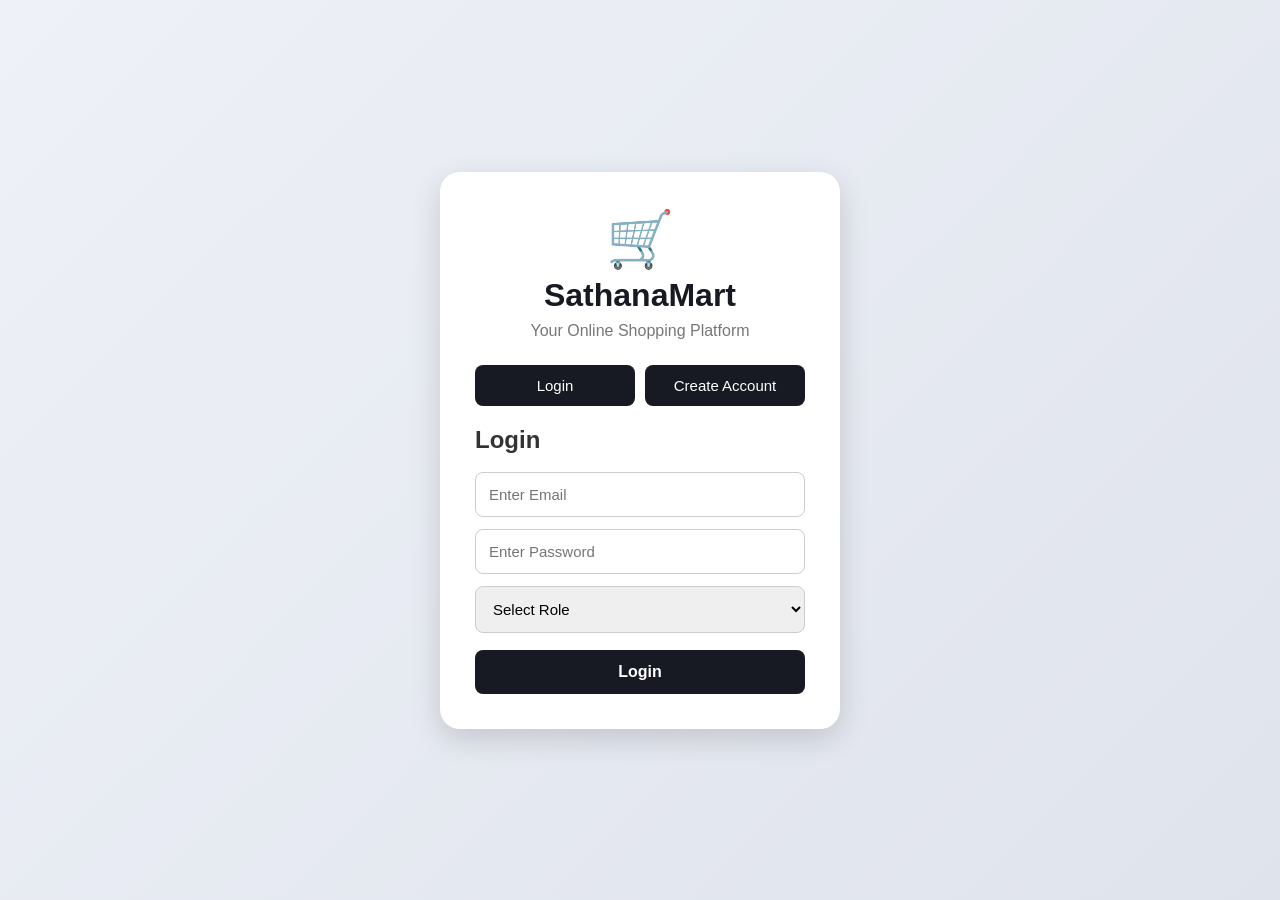
<file: onlineMart/index.html>
<!DOCTYPE html>
<html lang="en">

<head>

    <meta charset="UTF-8">

    <meta
        name="viewport"
        content="width=device-width, initial-scale=1.0">

    <title>SathanaMart</title>

    <link
        rel="stylesheet"
        href="style.css">

</head>

<body>

    <div class="container">

        <div class="logo">🛒</div>

        <h1>SathanaMart</h1>

        <p class="subtitle">
            Your Online Shopping Platform
        </p>


        <!-- LOGIN / CREATE ACCOUNT BUTTONS -->

        <div class="top-buttons">

            <button
                id="loginTab"
                class="tab active"
                onclick="showLogin()">

                Login

            </button>


            <button
                id="registerTab"
                class="tab"
                onclick="showRegister()">

                Create Account

            </button>

        </div>


        <!-- MESSAGE -->

        <div id="message"></div>


        <!-- LOGIN -->

        <div id="loginBox">

            <h2>Login</h2>


            <input
                type="email"
                id="loginEmail"
                placeholder="Enter Email">


            <input
                type="password"
                id="loginPassword"
                placeholder="Enter Password">


            <select id="loginRole">

                <option value="">
                    Select Role
                </option>

                <option value="Buyer">
                    Buyer
                </option>

                <option value="Seller">
                    Seller
                </option>

                <option value="Admin">
                    Admin
                </option>

            </select>


            <button
                class="main-button"
                onclick="login()">

                Login

            </button>

        </div>


        <!-- CREATE ACCOUNT -->

        <div
            id="registerBox"
            style="display:none;">

            <h2>Create Account</h2>


            <input
                type="text"
                id="name"
                placeholder="Enter Name">


            <input
                type="email"
                id="email"
                placeholder="Enter Email">


            <input
                type="password"
                id="password"
                placeholder="Create Password">


            <input
                type="password"
                id="confirmPassword"
                placeholder="Confirm Password">


            <select id="role">

                <option value="">
                    Select Role
                </option>

                <option value="Buyer">
                    Buyer
                </option>

                <option value="Seller">
                    Seller
                </option>

                <option value="Admin">
                    Admin
                </option>

            </select>


            <button
                class="main-button"
                onclick="createAccount()">

                Create Account

            </button>

        </div>


        <!-- BACK TO LOGIN -->

        <button
            id="backLoginButton"
            onclick="showLogin()"
            style="display:none;">

            Back to Login

        </button>

    </div>


    <script src="script.js"></script>

</body>

</html>
</file>
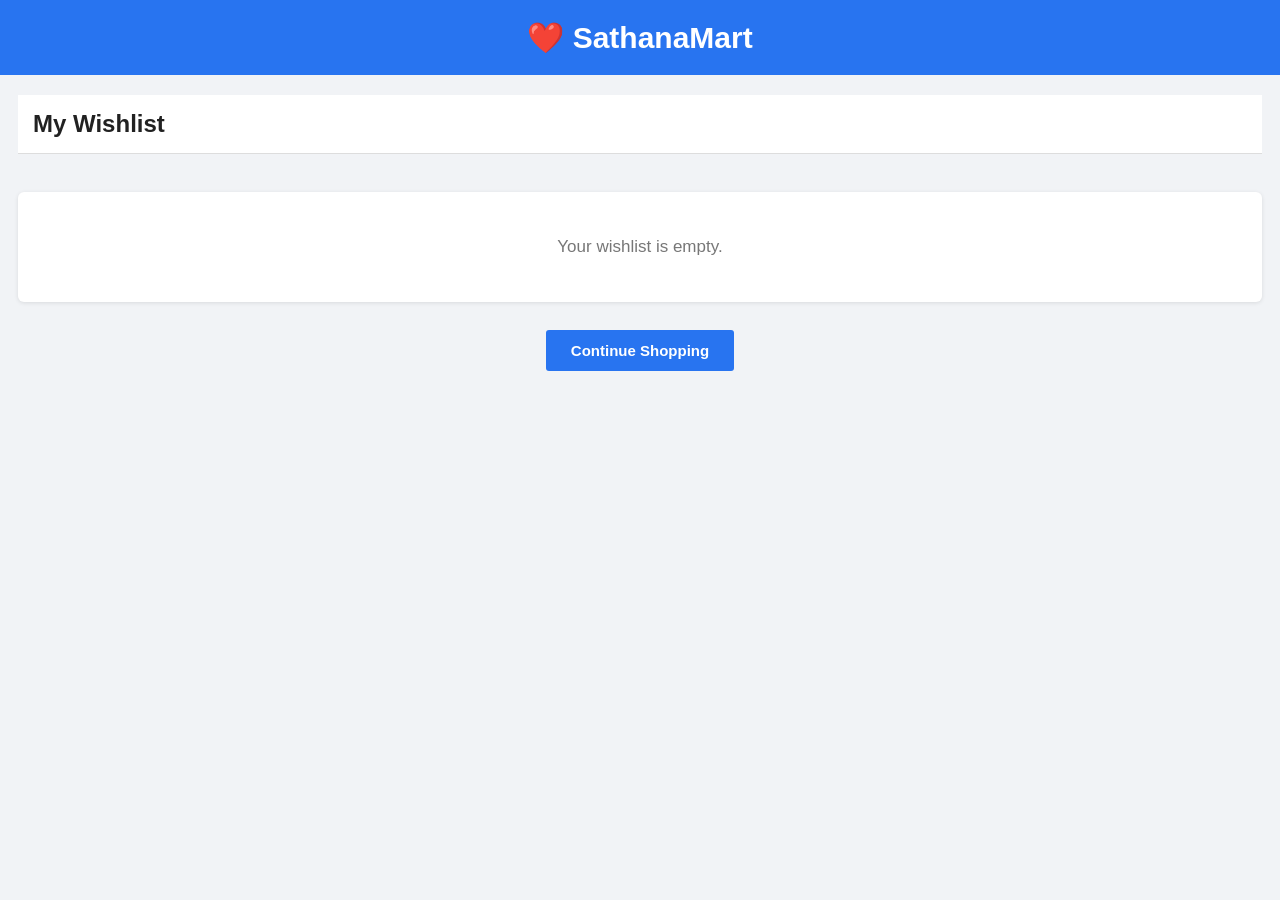
<file: onlineMart/wishlist.html>
<!DOCTYPE html>
<html lang="en">

<head>

    <meta charset="UTF-8">

    <meta name="viewport" content="width=device-width, initial-scale=1.0">

    <title>SathanaMart - Wishlist</title>

    <link rel="stylesheet" href="wishlist.css">

</head>

<body>

    <!-- Header -->
    <h1>❤️ SathanaMart</h1>

    <h2>My Wishlist</h2>


    <!-- Wishlist Products -->
    <div id="wishlistList">

        <p>Your wishlist is empty.</p>

    </div>


    <!-- Continue Shopping -->
    <button
        class="continue-shopping"
        onclick="goBackToBuyer()"
    >
        Continue Shopping
    </button>


    <!-- JavaScript -->
    <script src="wishlist.js"></script>

</body>

</html>
</file>
<file: onlineMart/style.css>
* {
    margin: 0;
    padding: 0;
    box-sizing: border-box;
}
body {
    font-family: Arial, sans-serif;
    min-height: 100vh;
    display: flex;
    justify-content: center;
    align-items: center;

    background:
        linear-gradient(
            135deg,
            #eef1f7,
            #dfe3ec
        );
}

/* MAIN BOX */
.container {
    width: 400px;
    max-width: 92%;
    background: white;
    padding: 35px;
    border-radius: 20px;
    box-shadow:
        0 10px 30px
        rgba(0, 0, 0, 0.15);
}
/* LOGO */
.logo {
    text-align: center;
    font-size: 55px;
    margin-bottom: 5px;
}
h1 {
    text-align: center;
    color: #171923;
    margin-bottom: 8px;
}
.subtitle {
    text-align: center;
    color: #777;
    margin-bottom: 25px;
}
/* TOP BUTTONS */
.top-buttons {
    display: flex;
    gap: 10px;
    margin-bottom: 20px;
}
.tab {
    flex: 1;
    padding: 12px;
    border: none;
    border-radius: 8px;
    background: #171923;
    color: white;
    font-size: 15px;
    cursor: pointer;
}
.tab:hover {
    background: #30323d;
}
/* HEADING */
h2 {
    color: #333;
    margin-bottom: 18px;
}
/* INPUTS */
input,
select {
    width: 100%;
    padding: 13px;
    margin-bottom: 12px;
    border: 1px solid #ccc;
    border-radius: 8px;
    font-size: 15px;
}
input:focus,
select:focus {
    outline: none;
    border-color: #171923;
}
/* MAIN BUTTON */
.main-button {
    width: 100%;
    padding: 13px;
    margin-top: 5px;
    border: none;
    border-radius: 8px;
    background: #171923;
    color: white;
    font-size: 16px;
    font-weight: bold;
    cursor: pointer;
}
.main-button:hover {
    background: #30323d;
}
/* SUCCESS MESSAGE */
.success {
    color: green;
    font-weight: bold;
    text-align: center;
    margin: 15px 0;
}
/* ERROR MESSAGE */
.error {
    color: red;
    font-weight: bold;
    text-align: center;
    margin: 15px 0;
}
/* BACK TO LOGIN */
#backLoginButton {
    width: 100%;
    padding: 13px;
    margin-top: 10px;
    border: none;
    border-radius: 8px;
    background: #171923;
    color: white;
    font-size: 15px;
    font-weight: bold;
    cursor: pointer;
}
#backLoginButton:hover {
    background: #30323d;
}
</file>
<file: onlineMart/wishlist.css>
/* =========================================
   SATHANAMART - WISHLIST
========================================= */

* {
    box-sizing: border-box;
}

body {
    font-family: Arial, sans-serif;
    margin: 0;
    padding: 0;
    background: #f1f3f6;
    color: #212121;
}


/* =========================================
   HEADER
========================================= */

h1 {
    text-align: center;
    margin: 0;
    padding: 20px;
    background: #2874f0;
    color: white;
    font-size: 30px;
}

h2 {
    margin: 20px 18px;
    padding: 15px;
    background: white;
    border-bottom: 1px solid #ddd;
    font-size: 24px;
}


/* =========================================
   WISHLIST GRID
========================================= */

#wishlistList {
    margin-top: 10px;

    display: grid;

    grid-template-columns:
        repeat(4, minmax(0, 1fr));

    gap: 18px;

    padding: 18px;
}


/* =========================================
   WISHLIST CARD
========================================= */

.wishlist-item {
    position: relative;

    background: white;

    border: 1px solid #e0e0e0;

    border-radius: 6px;

    padding: 14px;

    margin: 0;

    min-width: 0;

    min-height: 360px;

    box-shadow:
        0 1px 4px rgba(0, 0, 0, 0.12);

    transition:
        transform 0.2s ease,
        box-shadow 0.2s ease;
}


.wishlist-item:hover {
    transform: translateY(-3px);

    box-shadow:
        0 5px 14px rgba(0, 0, 0, 0.18);
}


/* =========================================
   PRODUCT IMAGE
========================================= */

.wishlist-item img {
    width: 100%;

    height: 200px;

    object-fit: contain;

    display: block;

    margin: 0 auto 12px;

    background: white;
}


/* =========================================
   PRODUCT NAME
========================================= */

.wishlist-item h3 {
    margin: 10px 0 8px;

    font-size: 17px;

    color: #212121;
}


/* =========================================
   PRODUCT DETAILS
========================================= */

.wishlist-item p {
    margin: 7px 0;

    font-size: 14px;

    color: #555;
}


/* =========================================
   PRICE
========================================= */

.wishlist-item p:first-of-type {
    font-size: 18px;

    font-weight: bold;

    color: #212121;
}


/* =========================================
   BUTTONS
========================================= */

.wishlist-item button {
    width: 100%;

    padding: 10px;

    margin: 6px 0;

    cursor: pointer;

    border: none;

    border-radius: 3px;

    font-size: 14px;

    font-weight: bold;
}


/* =========================================
   REMOVE WISHLIST
========================================= */

.remove-wishlist {
    color: white;

    background-color: #d32f2f;

    border: none;

    border-radius: 3px;
}


.remove-wishlist:hover {
    background-color: #b71c1c;
}


/* =========================================
   EMPTY WISHLIST
========================================= */

#wishlistList > p {
    grid-column: 1 / -1;

    background: white;

    padding: 45px 20px;

    margin: 0;

    text-align: center;

    border-radius: 6px;

    color: #777;

    font-size: 17px;

    box-shadow:
        0 1px 4px rgba(0, 0, 0, 0.10);
}


/* =========================================
   CONTINUE SHOPPING
========================================= */

.continue-shopping {
    display: block;

    padding: 12px 25px;

    margin: 10px auto 30px;

    cursor: pointer;

    background: #2874f0;

    color: white;

    border: none;

    border-radius: 3px;

    font-size: 15px;

    font-weight: bold;
}


.continue-shopping:hover {
    background: #1769d1;
}


/* =========================================
   TABLET
========================================= */

@media (max-width: 1100px) {

    #wishlistList {
        grid-template-columns:
            repeat(3, minmax(0, 1fr));

        gap: 15px;

        padding: 15px;
    }
}


/* =========================================
   MOBILE
========================================= */

@media (max-width: 700px) {

    h1 {
        font-size: 24px;
        padding: 16px;
    }

    h2 {
        font-size: 20px;
        margin: 12px;
        padding: 12px;
    }

    #wishlistList {
        grid-template-columns:
            repeat(2, minmax(0, 1fr));

        gap: 10px;

        padding: 10px;
    }

    .wishlist-item {
        padding: 10px;
        min-height: 320px;
    }

    .wishlist-item img {
        height: 150px;
    }

    .wishlist-item h3 {
        font-size: 14px;
    }

    .wishlist-item p {
        font-size: 12px;
    }

    .wishlist-item p:first-of-type {
        font-size: 16px;
    }

    .wishlist-item button {
        font-size: 12px;
        padding: 8px;
    }
}


/* =========================================
   SMALL MOBILE
========================================= */

@media (max-width: 400px) {

    #wishlistList {
        gap: 7px;
        padding: 7px;
    }

    .wishlist-item {
        padding: 8px;
    }

    .wishlist-item img {
        height: 130px;
    }

    .wishlist-item h3 {
        font-size: 13px;
    }
}
</file>
